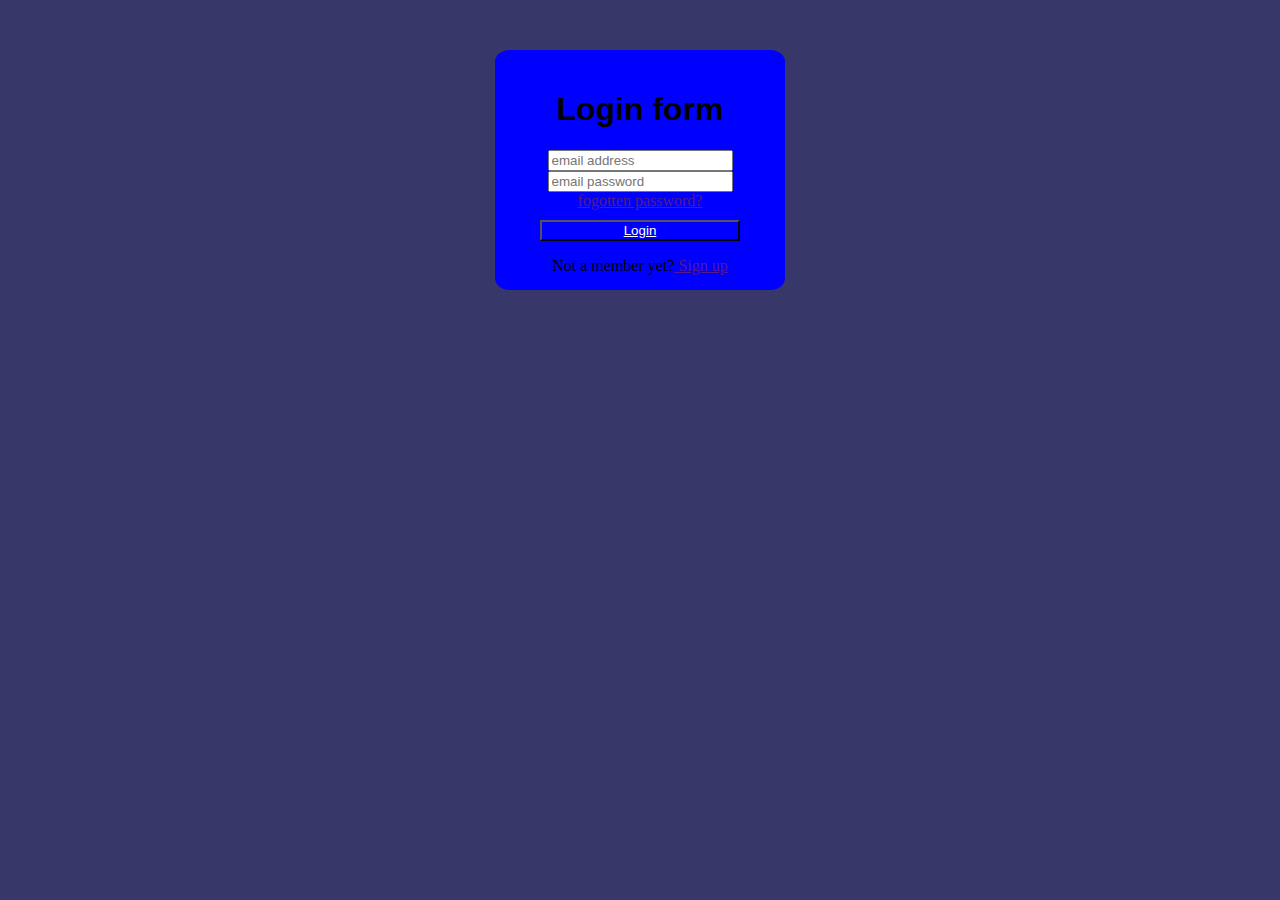
<file: index.html>
<!DOCTYPE html>
<html lang="en">

<head>
    <meta charset="UTF-8">
    <meta http-equiv="X-UA-Compatible" content="IE=edge">
    <meta name="viewport" content="width=device-width, initial-scale=1.0">
    <title>my web 2</title>
    <link rel="stylesheet" href="tosin2.css">
</head>

<body>
    <section class="if">
        <form action="log in form"></form>
        <H1> Login form</H1>
        <label for=""></label>
        <input type="email address" placeholder="email address"><br>
        <label for=""></label>
        <input type="email password" placeholder="email password"><br>
        <a href=""> fogotten password?</a><br>
       <button> <a href="">Login</a></button>
        <p> Not a member yet?<a href=""> Sign up</a>
    </section>
</body>

</html>
</file>
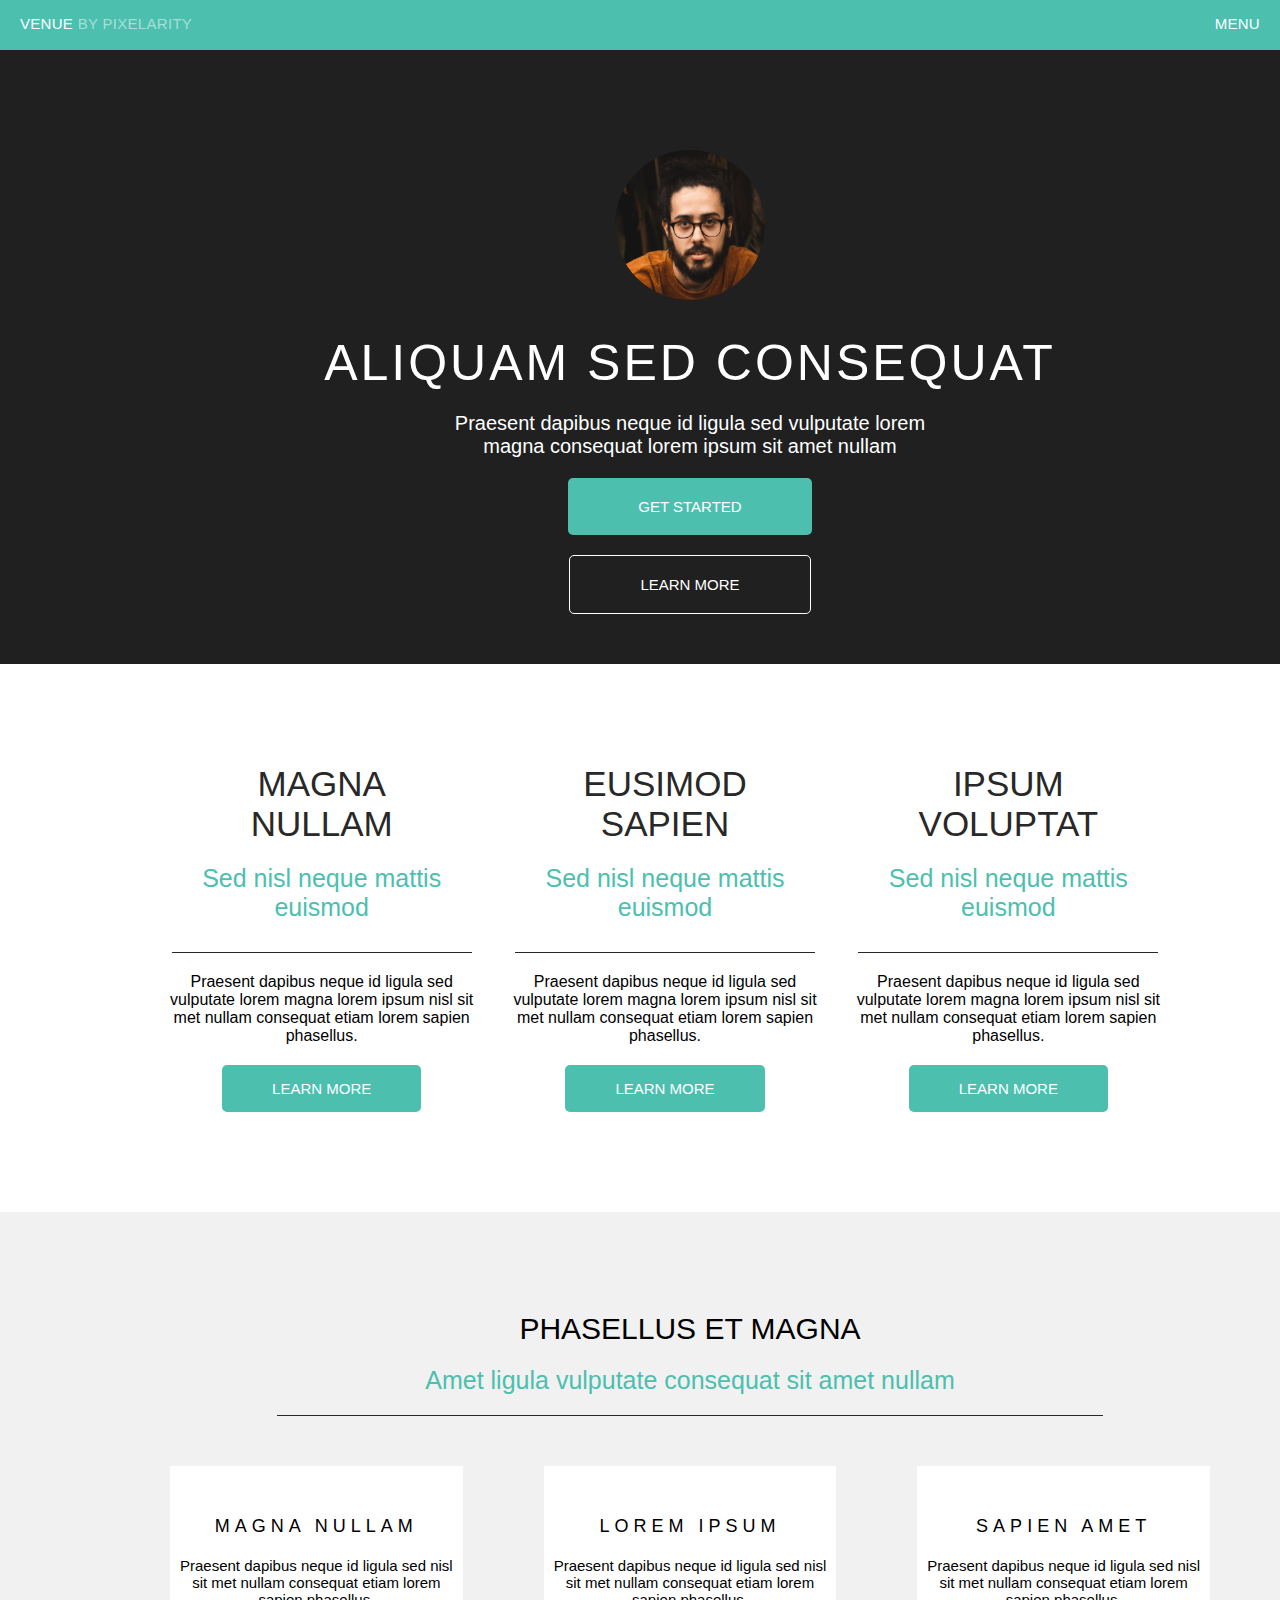
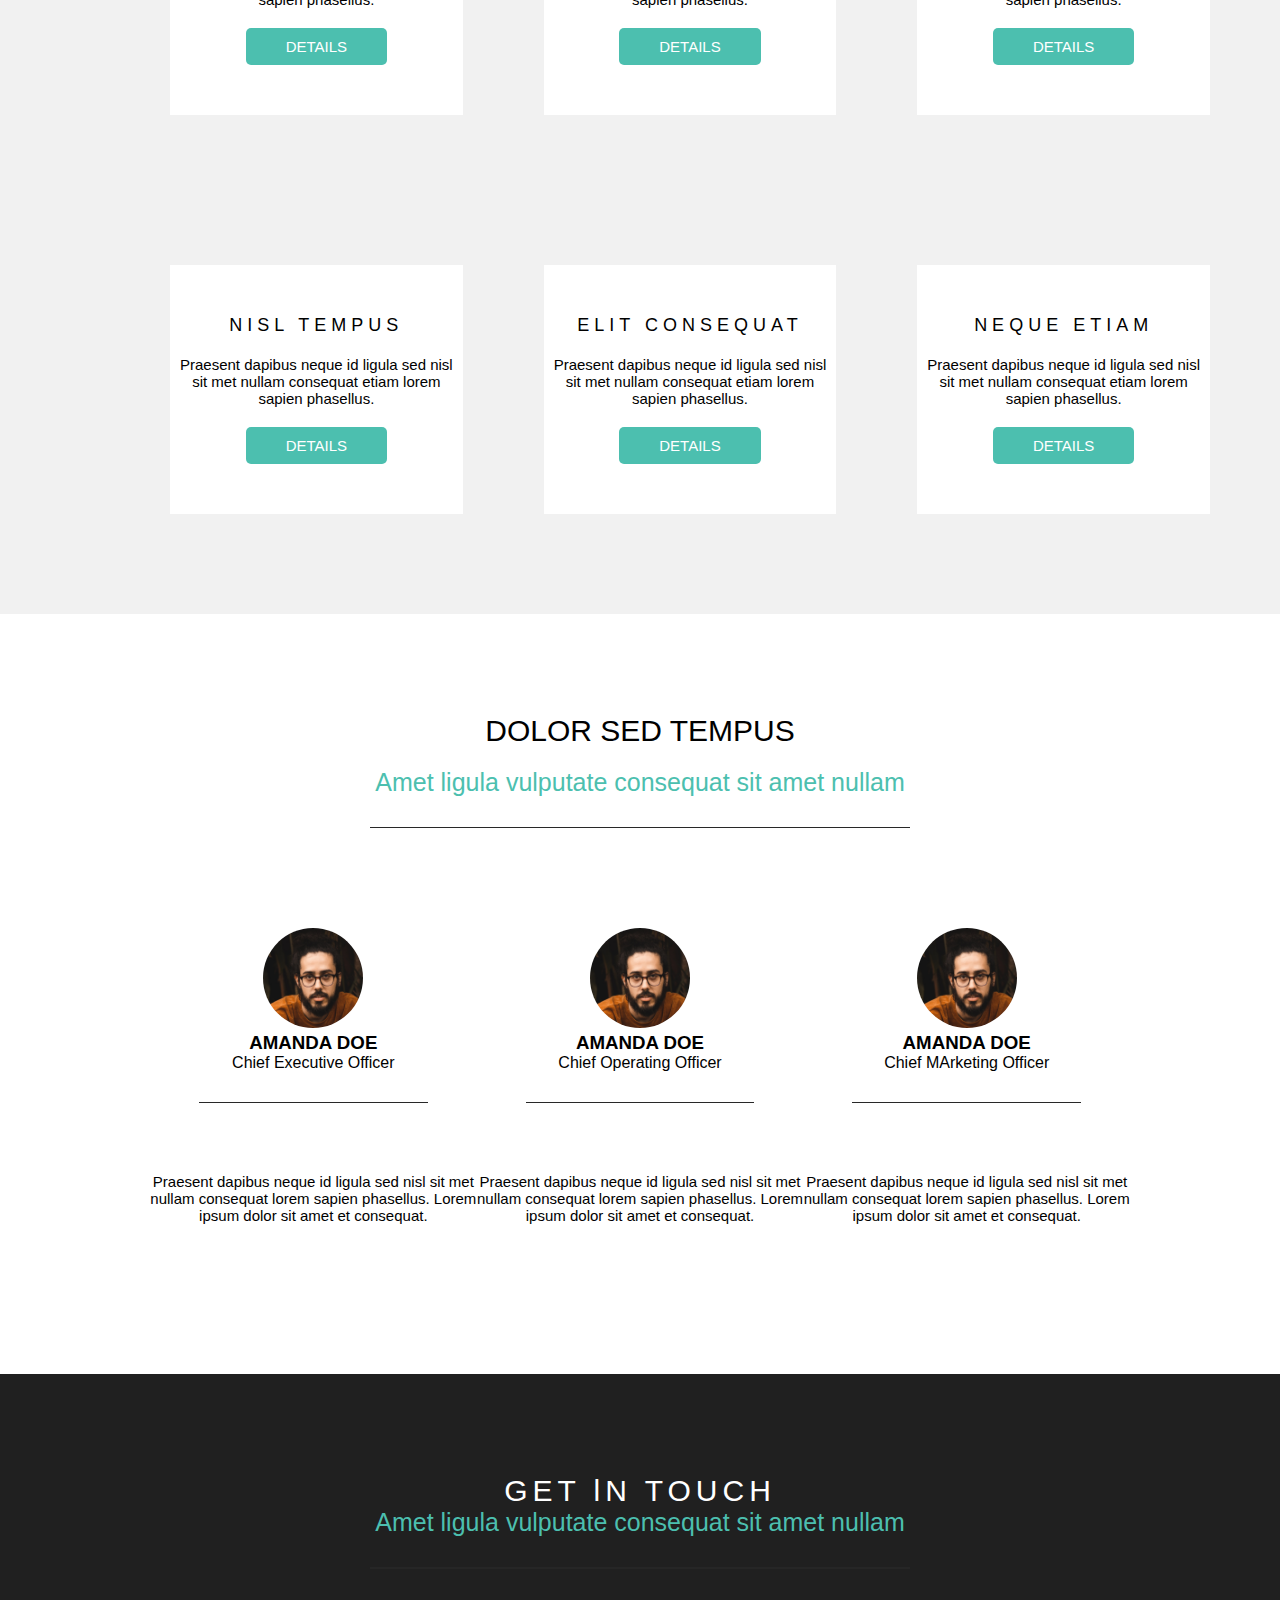
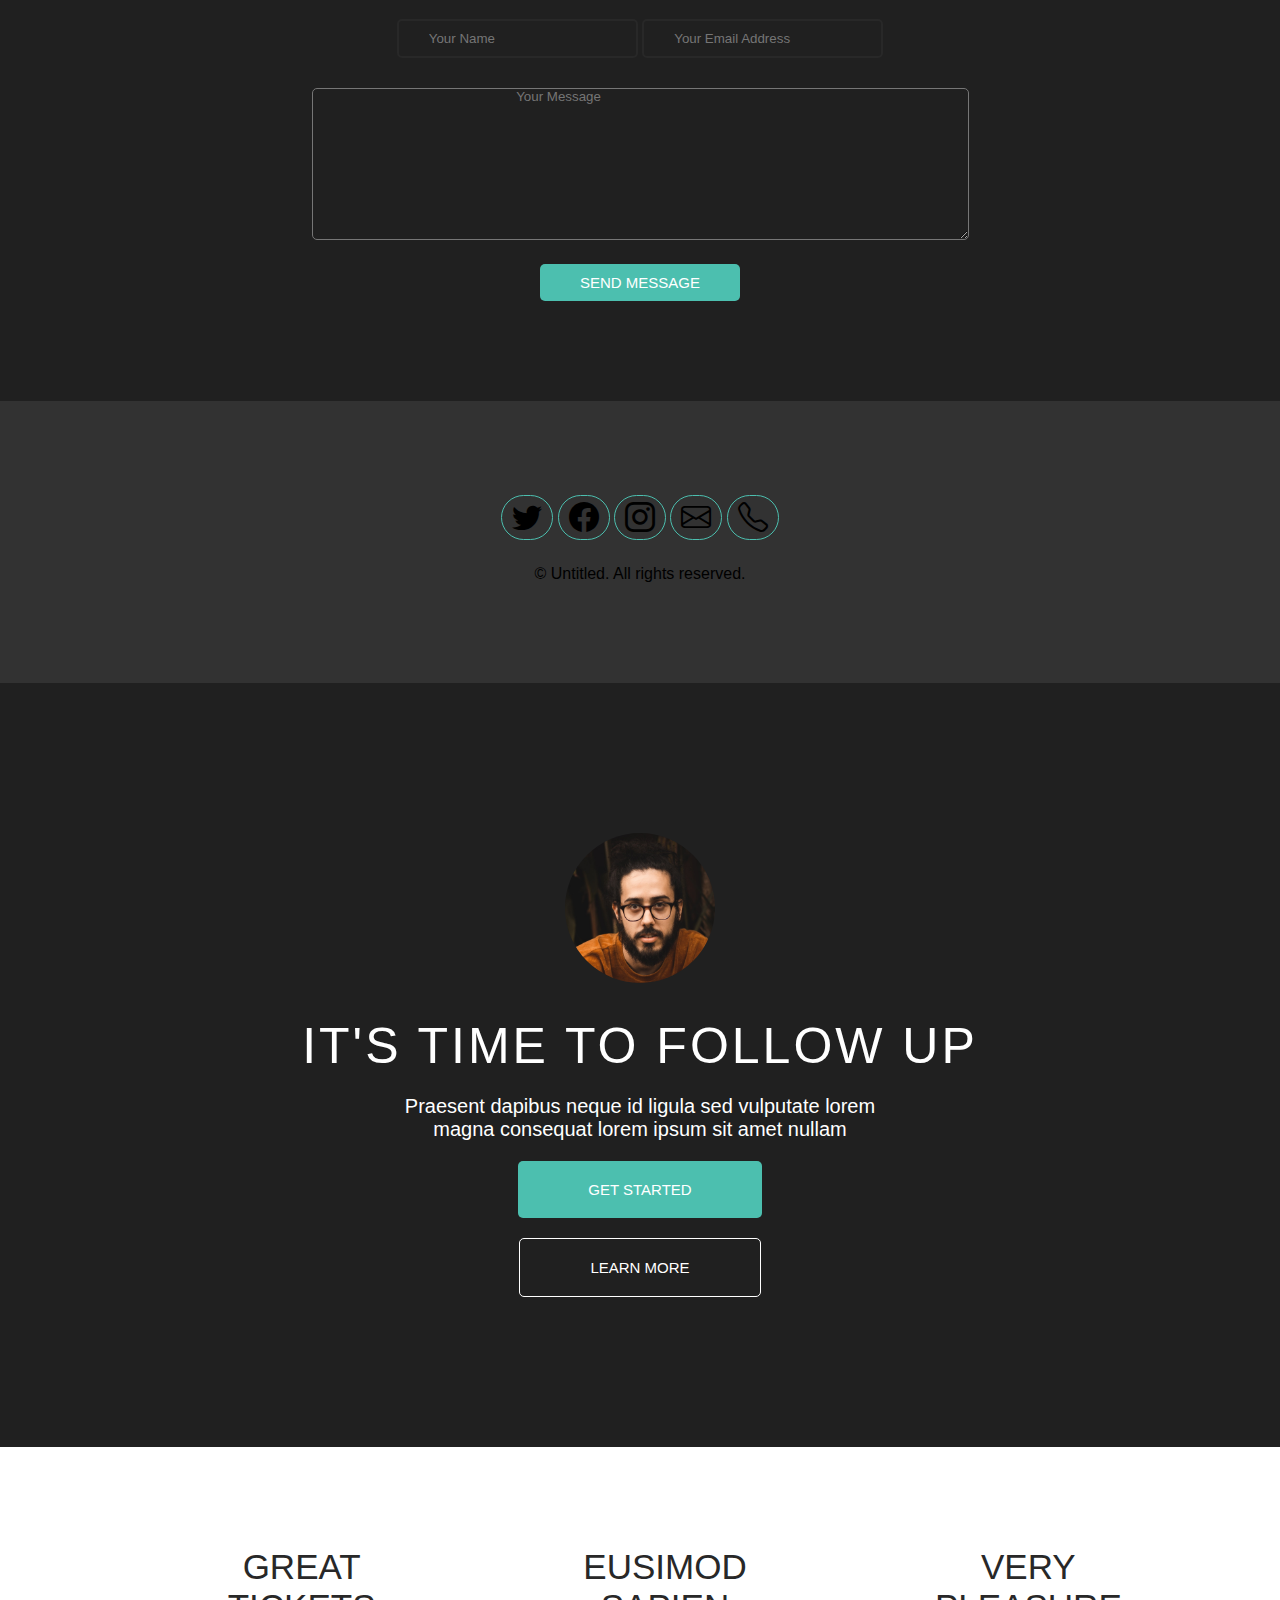
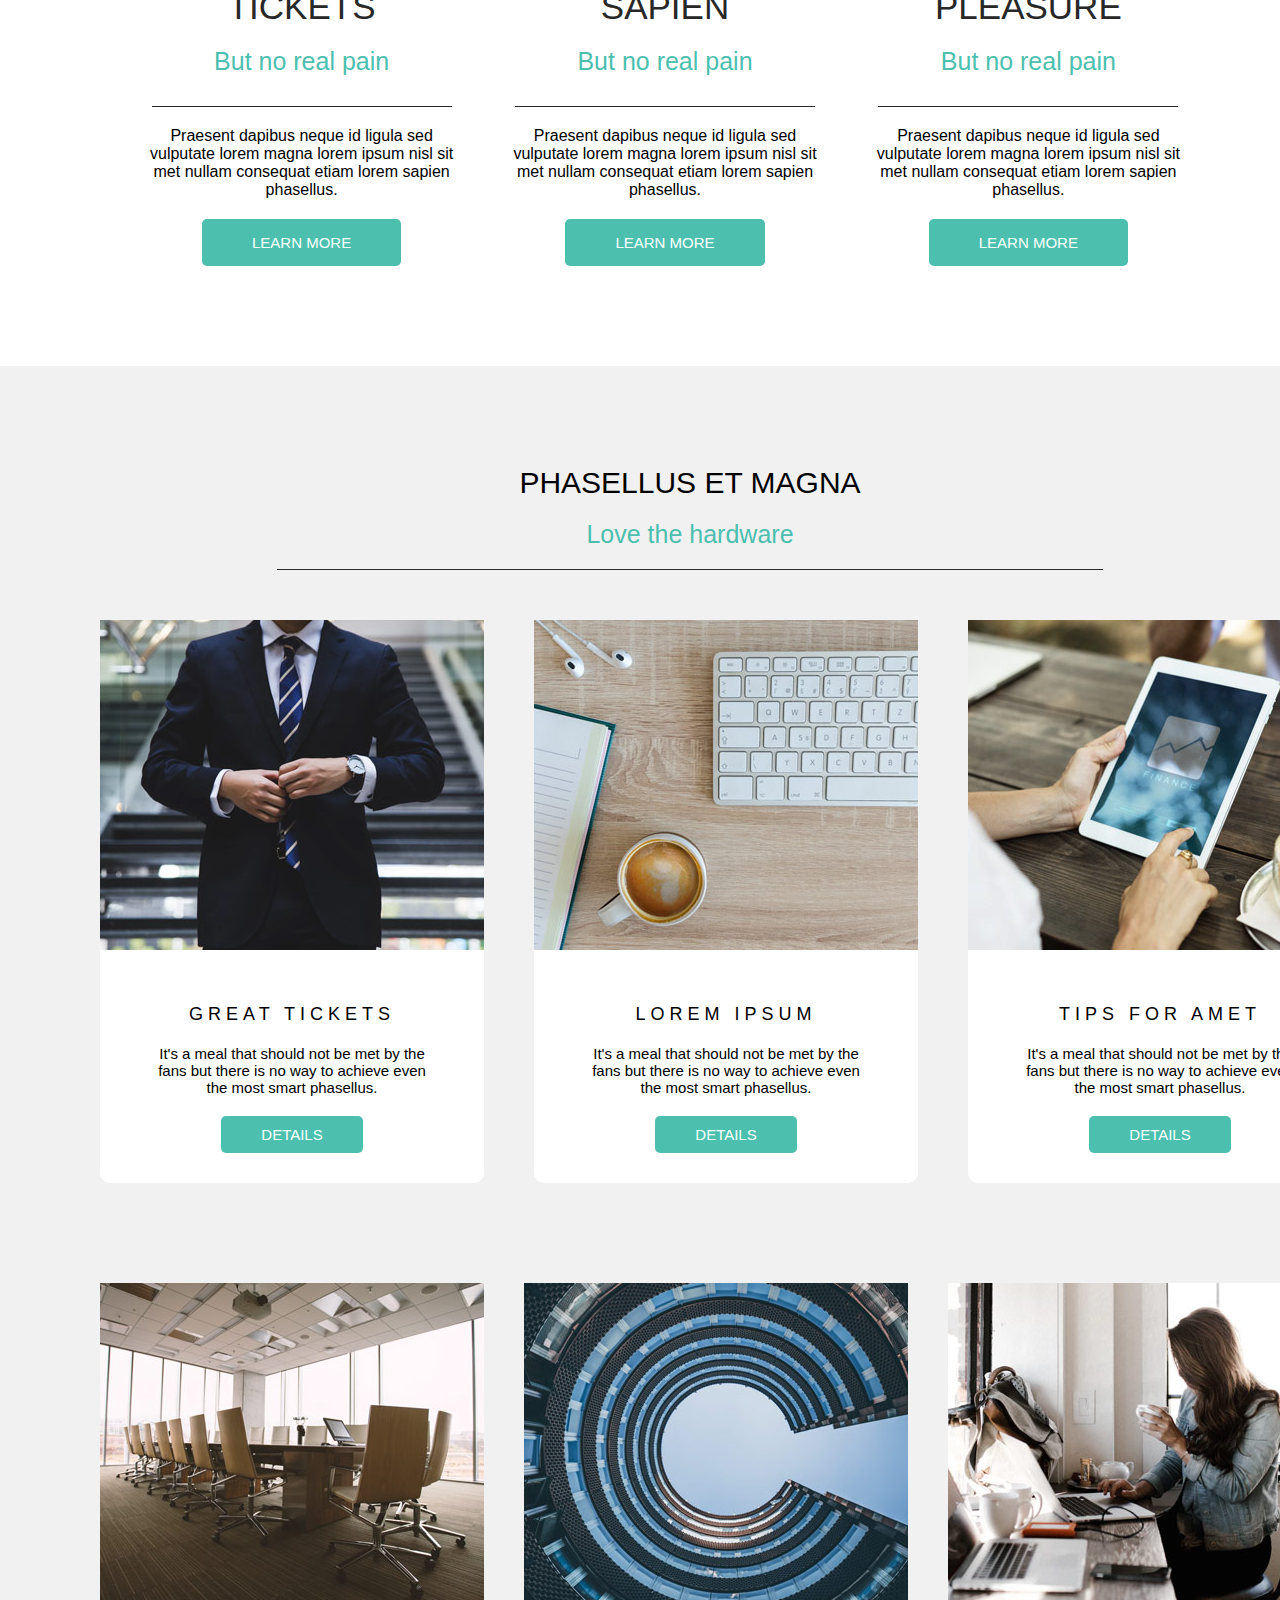
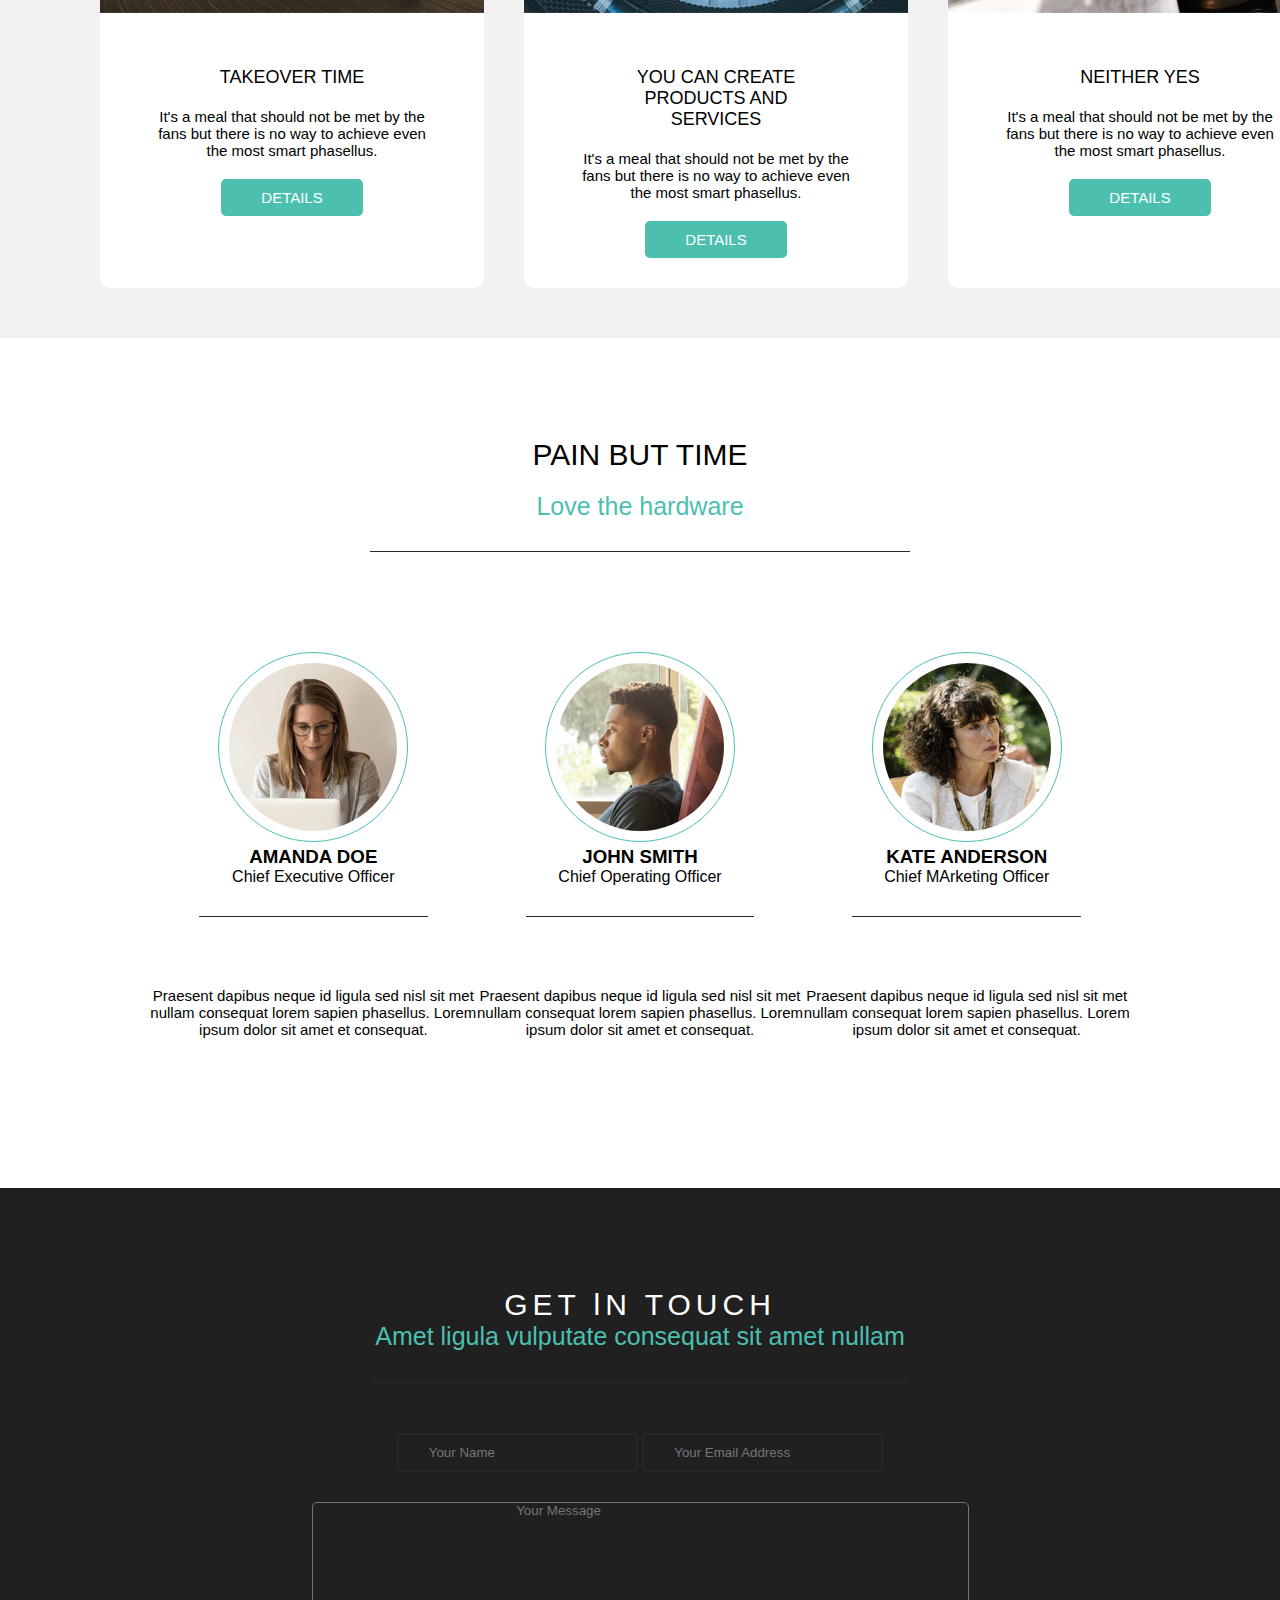
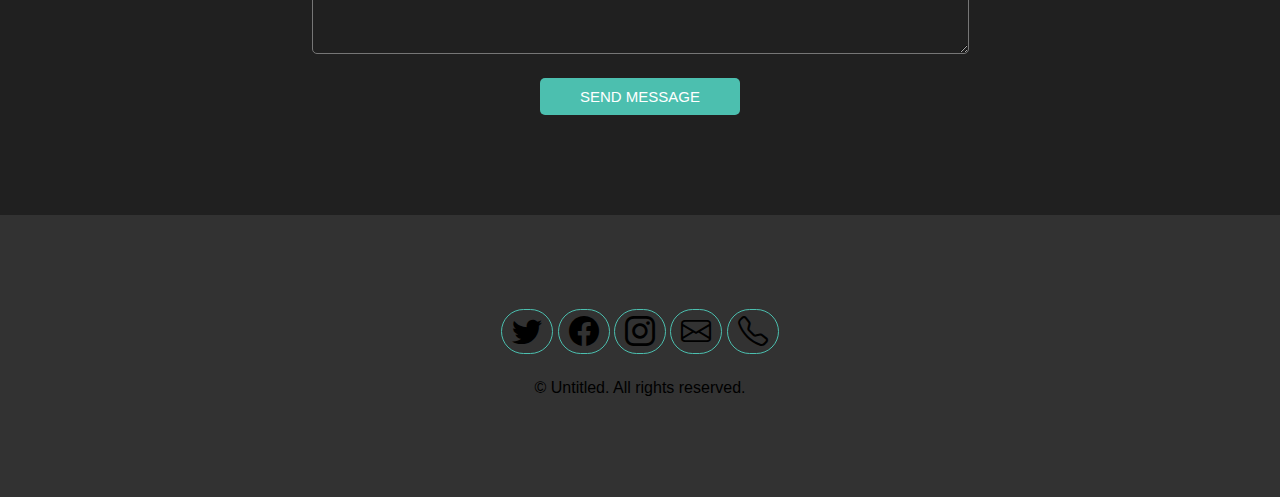
<file: image/jeremiah/index.html>
<!DOCTYPE html>
<html lang="en">
<head>
    <meta charset="UTF-8">
    <meta http-equiv="X-UA-Compatible" content="IE=edge">
    <meta name="viewport" content="width=device-width, initial-scale=1.0">
    <title>New Pixelarity</title>
    <link rel="stylesheet" href="style.css">
    <link rel="stylesheet" href="https://cdn.jsdelivr.net/npm/bootstrap-icons@1.3.0/font/bootstrap-icons.css">
</head>
<body>
    <header>
      <a class="logo">
        VENUE
        <span>BY PIXELARITY</span>
      </a> 
      <nav class="menu">
        <a href="">
            MENU
        </a>
      </nav> 
    </header>
    <section class="frist">
        <div class="top">
          <div class="img"><img src="/image/user2.jpg" alt=""></div>
        <h1>ALIQUAM SED CONSEQUAT</h1>
        <p>Praesent dapibus neque id ligula sed vulputate lorem <br> magna consequat lorem ipsum sit amet nullam</p>
        <div class="button">
          <button class="button-one">GET STARTED</button> <br> <button class="button-two">LEARN MORE</button>
        </div>
        </div>
    </section>
     <section class="second">
       <nav class="second-form">
         <div class="second-h3">
           <h3>MAGNA <br> NULLAM</h3>
            <p class="main-p">Sed nisl neque mattis <br> euismod</p>
            <div class="line"></div>
            <p>Praesent dapibus neque id ligula sed <br> vulputate lorem magna lorem ipsum nisl sit <br> met nullam consequat etiam lorem sapien  phasellus.</p>
            <a href="">
              <button class="bee"> LEARN MORE</button>
            </a>
         </div>
         <div>
          <h3>EUSIMOD <br> SAPIEN</h3>
            <p class="main-p">Sed nisl neque mattis <br> euismod</p>
           <div class="line"></div>
           <p>Praesent dapibus neque id ligula sed <br> vulputate lorem magna lorem ipsum nisl sit <br> met nullam consequat etiam lorem sapien  phasellus.</p>
           <a href="">
             <button class="bee"> LEARN MORE</button>
           </a>
        </div>
        <div>
          <h3>IPSUM <br> VOLUPTAT</h3>
            <p class="main-p">Sed nisl neque mattis <br> euismod</p>
           <div class="line"></div>
           <p>Praesent dapibus neque id ligula sed <br> vulputate lorem magna lorem ipsum nisl sit <br> met nullam consequat etiam lorem sapien  phasellus.</p>
           <a href="">
             <button class="bee"> LEARN MORE</button>
           </a>
        </div>
       </nav>
     </section>
     <section class="thrid">
      <div class="thrid-h1">
        <h1>PHASELLUS ET MAGNA</h1>
        <p> Amet ligula vulputate consequat sit amet nullam</p>
        <div class="thrid-line"></div>
      </div>
      <nav class="thrid-main">
        <div class="main">
          <div class="content-one">
            <h3>MAGNA NULLAM</h3>
            <p>Praesent dapibus neque id ligula sed nisl <br> sit met nullam consequat etiam lorem <br> sapien phasellus.</p>
            <a href="">
              <button class="end">DETAILS</button>
            </a>
          </div>
          <div class="content-two">
            <h3>LOREM IPSUM</h3>
            <p>Praesent dapibus neque id ligula sed nisl <br> sit met nullam consequat etiam lorem <br> sapien phasellus.</p>
            <a href="">
              <button class="end">DETAILS</button>
            </a>
          </div>
          <div class="content-three">
            <h3>SAPIEN AMET</h3>
            <p>Praesent dapibus neque id ligula sed nisl <br> sit met nullam consequat etiam lorem <br> sapien phasellus.</p>
            <a href="">
              <button class="end">DETAILS</button>
            </a>
          </div>
        </div>
      </nav>
      <nav class="thrid-nisl">
       <div class="nisl">
        <div class="nisl-one">
          <h3>NISL TEMPUS</h3>
          <p>Praesent dapibus neque id ligula sed nisl <br> sit met nullam consequat etiam lorem <br> sapien phasellus.</p>
          <a href="">
            <button class="end">DETAILS</button>
          </a>
        </div>
        <div class="nisl-two">
          <h3>ELIT CONSEQUAT</h3>
          <p>Praesent dapibus neque id ligula sed nisl <br> sit met nullam consequat etiam lorem <br> sapien phasellus.</p>
          <a href="">
            <button class="end">DETAILS</button>
          </a>
        </div>
        <div class="nisl-thrid">
          <h3>NEQUE ETIAM</h3>
          <p>Praesent dapibus neque id ligula sed nisl <br> sit met nullam consequat etiam lorem <br> sapien phasellus.</p>
          <a href="">
            <button class="end">DETAILS</button>
          </a>
        </div>
       </div>
        
      </nav>
    </section>
     </section>

 

     <section class="forth">
       <div class="forth-main">
        <h2>DOLOR SED TEMPUS</h2>
        <p>Amet ligula vulputate consequat sit amet nullam</p>
        <div class="forth-line"></div>
       </div>
       <nav class="forth-section">
        <div class="forth-hold">
          <div class="forth-one">
            <img src="/image/user2.jpg" alt="">
            <h3>AMANDA DOE</h3>
            <p>Chief Executive Officer</p>
            <div class="forth-holdline"></div>
            <p class="forth-p">Praesent dapibus neque id ligula sed nisl sit met <br> nullam consequat lorem sapien phasellus. Lorem   ipsum dolor sit amet et consequat.</p>
          </div>
          <div class="forth-two">
           <img src="/image/user2.jpg" alt="">
           <h3>AMANDA DOE</h3>
           <p>Chief Operating Officer</p>
           <div class="forth-holdline"></div>
           <p class="forth-p">Praesent dapibus neque id ligula sed nisl sit met <br> nullam consequat lorem sapien phasellus. Lorem  ipsum dolor sit amet et consequat.</p>
         </div>
         <div class="forth-three">
           <img src="/image/user2.jpg" alt="">
           <h3>AMANDA DOE</h3>
           <p>Chief MArketing Officer</p>
           <div class="forth-holdline"></div>
           <p class="forth-p">Praesent dapibus neque id ligula sed nisl sit met <br> nullam consequat lorem sapien phasellus. Lorem  ipsum dolor sit amet et consequat.</p>
         </div>
        </div>
       </nav>
     </section>

     <section class="fivth">
       <form action="log"></form>
       <div class="fivth-form">
         <h2>GET lN TOUCH</h2>
         <p>Amet ligula vulputate consequat sit amet nullam</p>
         <div class="fivth-line"></div>
         <input type="name" placeholder="Your Name">  <input type="name" placeholder="Your Email Address"><br>
         <textarea name=" Your Message"id="" placeholder=" Your Message" cols="30" rows="10"></textarea> <br>
         <a href="">
           <button class="fivth-end"> SEND MESSAGE</button>
         </a>
       </div>
     </section>

<section>
  <footer class="footer">
    <div class="footer-icon">
      <i class="bi bi-twitter"></i>
      <i class="bi bi-facebook"></i>
      <i class="bi bi-instagram"></i>
      <i class="bi bi-envelope"></i>
      <i class="bi bi-telephone"></i>
    </div>

    <p>© Untitled. All rights reserved.</p>
  </footer>
</section>
<section class="sixth">
  <div class="top">
    <div class="img"><img src="/image/user2.jpg" alt=""></div>
  <h1>IT'S TIME TO FOLLOW UP</h1>
  <p>Praesent dapibus neque id ligula sed vulputate lorem <br> magna consequat lorem ipsum sit amet nullam</p>
  <div class="button">
    <button class="button-one">GET STARTED</button> <br> <button class="button-two">LEARN MORE</button>
  </div>
</section>



<section class="seveth">
  <nav class="second-form">
    <div class="second-h3">
      <h3>GREAT <br> TICKETS</h3>
       <p class="main-p">But no real pain</p>
       <div class="line"></div>
       <p>Praesent dapibus neque id ligula sed <br> vulputate lorem magna lorem ipsum nisl sit <br> met nullam consequat etiam lorem sapien <br> phasellus.</p>
       <a href="">
         <button class="bee"> LEARN MORE</button>
       </a>
    </div>
    <div>
     <h3>EUSIMOD <br> SAPIEN</h3>
       <p class="main-p">But no real pain</p>
      <div class="line"></div>
      <p>Praesent dapibus neque id ligula sed <br> vulputate lorem magna lorem ipsum nisl sit <br> met nullam consequat etiam lorem sapien <br> phasellus.</p>
      <a href="">
        <button class="bee"> LEARN MORE</button>
      </a>
   </div>
   <div>
     <h3>VERY <br> PLEASURE</h3>
       <p class="main-p">But no real pain</p>
      <div class="line"></div>
      <p>Praesent dapibus neque id ligula sed <br> vulputate lorem magna lorem ipsum nisl sit <br> met nullam consequat etiam lorem sapien <br> phasellus.</p>
      <a href="">
        <button class="bee"> LEARN MORE</button>
      </a>
   </div>
  </nav>
</section>

<section class="eight">
  <div class="eight-h1">
    <h1>PHASELLUS ET MAGNA</h1>
    <p>Love the hardware</p>
    <div class="eight-line"></div>
  </div>
  <nav class="eight-aim">
    <div class="aim">
      <div class="aim-one">
        <div> <img src="./pic01 (1) eight.jpg"></div>
        <h3>GREAT TICKETS</h3>
        <p>It's a meal that should not be met by the <br> fans but there is no way to achieve even <br> the most smart phasellus.</p>
        <a href="">
          <button class="end-aim">DETAILS</button>
        </a>
      </div>
      <div class="aim-two">
        <div> <img src="./pic02 (1) eight.jpg"></div>
        <h3>LOREM IPSUM</h3>
        <p>It's a meal that should not be met by the <br> fans but there is no way to achieve even <br> the most smart phasellus.</p>
        <a href="">
          <button class="end-aim">DETAILS</button>
        </a>
      </div>
      <div class="aim-three">
        <div> <img src="./pic03 (1)eight.jpg"></div>
        <h3>TIPS FOR AMET</h3>
        <p>It's a meal that should not be met by the <br> fans but there is no way to achieve even <br> the most smart phasellus.</p>
        <a href="">
          <button class="end-aim">DETAILS</button>
        </a>
      </div>
    </div>
  </nav>
  <nav class="eight-file">
   <div class="file">
    <div class="file-one">
      <div> <img src="./pic04 eight.jpg"></div>
      <h3>TAKEOVER TIME</h3>
      <p>It's a meal that should not be met by the <br> fans but there is no way to achieve even <br> the most smart phasellus.</p>
      <a href="">
        <button class=" file-end">DETAILS</button>
      </a>
    </div>
    <div class="file-two">
      <div> <img src="./pic05 eight.jpg"></div>
      <h3>YOU CAN CREATE <br> PRODUCTS AND <br> SERVICES</h3>
      <p>It's a meal that should not be met by the <br> fans but there is no way to achieve even <br> the most smart phasellus.</p>
      <a href="">
        <button class="file-end">DETAILS</button>
      </a>
    </div>
    <div class="file-thrid">
      <div> <img src="./pic06 eight.jpg"></div>
      <h3>NEITHER YES</h3>
      <p>It's a meal that should not be met by the <br> fans but there is no way to achieve even <br> the most smart phasellus.</p>
      <a href="">
        <button class="file-end">DETAILS</button>
      </a>
    </div>
   </div>
  </nav>
</section>


<section class="ninth">
  <div class="ninth-main">
   <h2>PAIN BUT TIME</h2>
   <p>Love the hardware</p>
   <div class="ninth-line"></div>
  </div>
  <nav class="ninth-section">
   <div class="ninth-hold">
     <div class="ninth-one">
       <img src="./ninth 01.jpg">
       <h3>AMANDA DOE</h3>
       <p>Chief Executive Officer</p>
       <div class="ninth-holdline"></div>
       <p class="ninth-p">Praesent dapibus neque id ligula sed nisl sit met <br> nullam consequat lorem sapien phasellus. Lorem   ipsum dolor sit amet et consequat.</p>
     </div>
     <div class="ninth-two">
      <img src="./ninth 02.jpg">
      <h3>JOHN SMITH</h3>
      <p>Chief Operating Officer</p>
      <div class="ninth-holdline"></div>
      <p class="ninth-p">Praesent dapibus neque id ligula sed nisl sit met <br> nullam consequat lorem sapien phasellus. Lorem  ipsum dolor sit amet et consequat.</p>
    </div>
    <div class="ninth-three">
      <img src="./ninth 03.jpg">
      <h3>KATE ANDERSON</h3>
      <p>Chief MArketing Officer</p>
      <div class="ninth-holdline"></div>
      <p class="ninth-p">Praesent dapibus neque id ligula sed nisl sit met <br> nullam consequat lorem sapien phasellus. Lorem  ipsum dolor sit amet et consequat.</p>
    </div>
   </div>
  </nav>
</section>

<section class="fivth">
  <form action="log"></form>
  <div class="fivth-form">
    <h2>GET lN TOUCH</h2>
    <p>Amet ligula vulputate consequat sit amet nullam</p>
    <div class="fivth-line"></div>
    <input type="name" placeholder="Your Name">  <input type="name" placeholder="Your Email Address"><br>
    <textarea name=" Your Message"id="" placeholder=" Your Message" cols="30" rows="10"></textarea> <br>
    <a href="">
      <button class="fivth-end"> SEND MESSAGE</button>
    </a>
  </div>
</section>


<section>
  <footer class="footer">
    <div class="footer-icon">
      <i class="bi bi-twitter"></i>
      <i class="bi bi-facebook"></i>
      <i class="bi bi-instagram"></i>
      <i class="bi bi-envelope"></i>
      <i class="bi bi-telephone"></i>
    </div>
    <p>© Untitled. All rights reserved.</p>
  </footer>
</section>

</body>
</html>
</file>
<file: tosin2.css>
body {
    margin: 0;
    padding: 0;
    background-color: rgb(55, 55, 105);
}

.if {
    
    margin: auto;
    background-color: blue;
    width: 250px;
    height: 200px;
    padding: 20px;
    margin-top: 50px;
    text-align: center;
    border-radius: 5%;
}
button{
    margin-top: 10px;
    width: 200px;
    background-color: blue;
}
button a {
    color:white;
}
h1{
    font-family:sans-serif;
    text-align: center;
}
p{
    text-align: center;
}
</file>
<file: image/jeremiah/style.css>
*{
    margin: 0;
    padding: 0;
    box-sizing: border-box;
    font-family: 'Lucida Sans', 'Lucida Sans Regular', 'Lucida Grande', 'Lucida Sans Unicode', Geneva, Verdana, sans-serif ;
    box-sizing: border-box;
}
header{
    display: flex;
    height: 50px;
    width: 100%;
    background: #4cbfaf;
    color:rgba(255, 255, 255, 0.5);
    justify-content: space-between;
    letter-spacing: 0.3px;
    text-transform: uppercase;
    font-size: 15px;
    position: fixed;
            
}
.logo{
    padding: 15px 20px;
    cursor: pointer;
    color: #fff;
}
.logo span{
    color:rgba(255, 255, 255, 0.5);
}
.menu{
    padding: 15px 20px ;
}
.menu a{
    text-decoration: none;
    color: #fff;
}
.frist{
    padding:100px 0 0 100px;
    width: 100%;
    background:#202020;
}
.top{
    text-align: center;
    vertical-align: baseline;
    color: #fff;
}
.top h1{
    margin-top: 30px;
    font-size: 50px;
    font-weight: 50;
    letter-spacing: 3px;
}
.img img{
    border-radius: 100%;
    width: 150px;
    background-position: center;
    background-size: cover;
    margin-top: 50px;
}
.top p{
    margin-top: 20px;
    font-size: 20px;
}
.button{
    margin-top: 20px;
    padding-bottom: 50px;
   
    
}
.button-one{
    border: 100px;
    padding:20px 70px 20px 70px;
    border-radius: 5px;
    background: #4cbfaf ;
    font-size: 15px;
    color: #fff;
    cursor: pointer;
}
.button-two{
    border: 1px solid;
    padding:20px 70px 20px 70px;
    border-radius: 5px;
    margin-top: 20px;
    font-size:15px ;
    color: #fff;
    background:transparent;
    cursor: pointer;
    
}   .second{
    text-align: center;
    margin-top: 50px;
    width: 100%;
    background: #fff;
    padding: 50px 0 0 50px;
}
.second-form{
    display:flex;
    justify-content: space-between;
    padding: 0px 100px;
}
.second-form h3{
    font-size: 35px;
    color:#282828 ;
    font-family: sans-serif;
    font-weight: lighter;
}
.main-p{
    font-size: 25px;
    color: #4cbfaf;
    font-weight:lighter;
    margin-top: 10px;
}
.second-form p {
    margin-top: 20px;
}
.line{
    border-bottom: 0.5px solid  #282828 ;
    width: 300px;
    margin: auto;
    margin-top: 30px;

}
.bee{
    border: 100px;
    padding:15px 50px 15px 50px;
    border-radius: 5px;
    background: #4cbfaf ;
    font-size: 15px;
    color: #fff;
    margin-top: 20px;
    cursor: pointer;
}

.thrid{
    width: 100%;
    margin-top: 100px;
    background:#28282811;
    padding: 100px 0 0 100px;
    text-align: center;
}
.thrid-h1 h1{
    font-size: 30px;
    font-weight: lighter;
}

.thrid-h1 p{
    font-size: 25px;
    color: #4cbfaf;
    margin-top: 20px;
    
}
.thrid-line{
    border-bottom: 0.3px solid  #282828 ;
    width: 70%;
    margin: auto;
    margin-top: 20px;
}
.thrid-main{
    margin-top: 50px;
    text-align: center;
    padding: 0px 70px;
    
}
.main{
        display: flex;
        justify-content: space-between;
        bottom: 10px;
}
.main h3{
    font-weight: lighter;
    letter-spacing: 5px;
    font-size: 18px;
    font-family: Arial, Helvetica, sans-serif ;
}
.main p{
    font-size: 15px;
    margin-top: 20px;
}
.content-one{
    border: 100%;
    border-radius: 0px;
    padding: 50px 10px;
    background: #fff;
    margin-bottom: 100px;
}
.content-two{
    border: 100%;
    border-radius: 0px;
    padding: 50px 10px;
    background: #fff;
    margin-bottom: 100px;
}
.content-three{
    border: 100%;
    border-radius: 0px;
    padding: 50px 10px;
    background: #fff;
    margin-bottom: 100px;
}
.end{
    border:100px;
    padding:10px 40px 10px 40px;
    border-radius: 5px;
    background: #4cbfaf ;
    font-size: 15px;
    color: #fff;
    margin-top: 20px;
    cursor: pointer;
}
.thrid-nisl{
    margin-top: 50px;
    text-align: center;
    padding: 0px 70px;
    
}
.nisl{
    display: flex;
    justify-content: space-between;
    bottom: 10px;

}
.nisl p{
    font-size: 15px;
    margin-top: 20px;
}
.nisl h3{
    font-weight: lighter;
    letter-spacing: 5px;
    font-size: 18px;
    font-family: Arial, Helvetica, sans-serif ;
}
.nisl-one{
    border: 100%;
    border-radius: 0px;
    padding: 50px 10px;
    background: #fff;
    margin-bottom: 100px;
}
.nisl-two{
    border: 100%;
    border-radius: 0px;
    padding: 50px 10px;
    background: #fff;
    margin-bottom: 100px;
}
.nisl-thrid{
    border: 100%;
    border-radius: 0px;
    padding: 50px 10px;
    background: #fff;
    margin-bottom:100px ;
}
.forth{
    width: 100%;
    padding: 100px 100px 100px 100px;
    background: #fff;
}
.forth-main{
    text-align: center;
}
.forth-main h2{
    font-size: 30px;
    font-weight: lighter;
    
}
.forth-main p{
    color: #4cbfaf;
    font-size: 25px;
    font-family:sans-serif;
    margin-top: 20px;
}
.forth-line{
    border-bottom: 0.3px solid  #282828 ; 
    width: 50%;
    margin: auto;
    margin-top: 30px; 
}
.forth-hold{
    display: flex;
    padding: 0px 50px 50px; 
}
.forth-one img{
    border-radius: 500px;
    width:100px;
}
.forth-two img{
    border-radius: 500px;
    width: 100px;
}
.forth-three img{
    border-radius: 500px;
    width: 100px;
}
.forth-section{
    text-align: center;
    display: flex;
    margin-top: 100px;
}
.forth-p{
    font-size: 15px;
    margin-top: 70px;
}
.forth-holdline{
    border-bottom: 0.3px solid  #282828 ; 
    width: 70%;
    margin: auto;
    margin-top: 30px;
}
.fivth{
    width: 100%;
    padding: 100px 100px 100px 100px;
    background:#202020 ;
}
.fivth-form{
    text-align: center;
}
.fivth-form h2{
    font-size: 30px;
    color: #fff;
    letter-spacing: 5px;
    font-weight: lighter;
    font-family: Verdana, Geneva, Tahoma, sans-serif;
}
.fivth-form p{
    font-size: 25px;
    color: #4cbfaf ;
}
.fivth-line{
    border-bottom: 2px solid  #282828b6 ; 
    width: 50%;
    margin: auto;
    margin-top: 30px;
    font-weight: bold; 
}
.fivth-form input{
    border: 2px solid #282828 ;
    border-radius: 5px;
    padding: 10px 30px;
    background-color:transparent;
    margin-top: 50px;
}
.fivth-form textarea{
    border-radius: 5px;
    margin-top: 30px;
    padding: 0px 200px;
    background: transparent;
}
.fivth-end{
    border:100px;
    padding:10px 40px 10px 40px;
    border-radius: 5px;
    background: #4cbfaf ;
    font-size: 15px;
    color: #fff;
    margin-top: 20px;
    cursor: pointer;
}
.footer{
    width: 100%;
    padding: 100px 100px 100px 100px;
    background:#202020ea;
    text-align: center;
    cursor: pointer;
}
.footer p{
    margin-top: 30px;
}
.bi{
    padding: 5px 10px;
    border: 1px solid  #4cbfaf;
    border-radius: 300px;
    font-size: 30px;
   
}
.icon{
    border-radius: 200px;
    width: 100px;
    background-color: #fff;
}
.sixth{
    width: 100%;
    padding: 100px 100px 100px 100px;
    background:#202020 ;
}
.seveth{
    text-align: center;
    margin-top: 50px;
    width: 100%;
    background: #fff;
    padding: 50px 0 0 50px;
}


.eight{
    width: 100%;
    margin-top: 100px;
    background:#28282811;
    padding: 100px 0 0 100px;
    text-align: center;
}
.eight-h1 h1{
    font-size: 30px;
    font-weight: lighter;
}

.eight-h1 p{
    font-size: 25px;
    color: #4cbfaf;
    margin-top: 20px;
    
}
.eight-line{
    border-bottom: 0.3px solid  #282828 ;
    width: 70%;
    margin: auto;
    margin-top: 20px;
}
.eight-aim{
    margin-top: 50px;
}
.aim{
    
    gap: 50px;
   display: flex;

}
.aim h3{
    margin-top: 50px;
    font-weight: lighter;
    letter-spacing: 5px;
    font-size: 18px;
    font-family: Arial, Helvetica, sans-serif ;
}
.aim p{
    font-size: 15px;
    margin-top: 20px;
}
.aim-one{
    border-radius: 10px;
    background: #fff;
    margin-bottom: 50px;
}
.aim-two{
    border-radius: 10px;
    background: #fff;
    margin-bottom: 50px;
}
.aim-three{
    border-radius: 10px;
    background: #fff;
    margin-bottom: 50px;
}
.end-aim{
    border:100px;
    padding:10px 40px 10px 40px;
    border-radius: 5px;
    background: #4cbfaf ;
    font-size: 15px;
    color: #fff;
    margin-top: 20px;
    margin-bottom: 30px;
}

.eight-file{
   margin-top: 50px;
}
.file{
    gap: 40px;
    display: flex;
    
}
.file p{
    font-size: 15px;
    margin-top: 20px;
}
.file h3{
    margin-top: 50px;
    font-weight: lighter;
    font-size: 18px;
    font-family: Arial, Helvetica, sans-serif ;
}
.file-one{
    border-radius: 10px;
    background: #fff;
    margin-bottom: 50px;
}
.file-two{
    border-radius: 10px;
    background: #fff;
    margin-bottom: 50px;
}
.file-thrid{
    border-radius: 10px;
    background: #fff;
    margin-bottom: 50px;
}
.file-end{
    border:100px;
    padding:10px 40px 10px 40px;
    border-radius: 5px;
    background: #4cbfaf ;
    font-size: 15px;
    color: #fff;
    margin-top: 20px;
    margin-bottom: 30px;

}
.ninth{
    width: 100%;
    padding: 100px 100px 100px 100px;
    background: #fff;
}
.ninth-main{
    text-align: center;
}
.ninth-main h2{
    font-size: 30px;
    font-weight: lighter;
    
}
.ninth-main p{
    color: #4cbfaf;
    font-size: 25px;
    font-family:sans-serif;
    margin-top: 20px;
}
.ninth-line{
    border-bottom: 0.3px solid  #282828 ; 
    width: 50%;
    margin: auto;
    margin-top: 30px; 
}
.ninth-hold{
    display: flex;
    padding: 0px 50px 50px; 
}
.ninth-one img{
    border: 1px  solid #4cbfaf;
    border-radius: 500px;
    color: #fff;
    padding: 10px;
    
   
}
.ninth-two img{
    border: 1px  solid #4cbfaf;
    border-radius: 500px;
    color: #fff;
    padding: 10px;
}
.ninth-three img{
    border: 1px  solid #4cbfaf;
    border-radius: 500px;
    color: #fff;
    padding: 10px;
}
.ninth-section{
    text-align: center;
    display: flex;
    margin-top: 100px;
}
.ninth-p{
    font-size: 15px;
    margin-top: 70px;
}
.ninth-holdline{
    border-bottom: 0.3px solid  #282828 ; 
    width: 70%;
    margin: auto;
    margin-top: 30px;
}
.bi{
    padding: 5px 10px;
    border: 1px solid  #4cbfaf;
    border-radius: 300px;
    font-size: 30px;
   
}
@media (max-width:923px) {
    .second-form{
        display: block;
        padding: 30px 0px;
    }
    .second-form h3{
        margin-top: 50px;
    }
    .main{
        display:block;
        justify-content: space-between;
        bottom: 10px;
    }
    .nisl{
        display:block;
        justify-content: space-between;
        bottom: 10px;
}
.forth-hold{
    display: block;
}
.forth-two img{
    margin-top: 50px;
}
.forth-three img{
    margin-top: 50px;
}
.aim{
   display:inline-block;
}
.file{
    display: inline-block;
}
.ninth-hold{
    display: block;
}
.ninth-two img{
    margin-top: 50px;
}
.ninth-three img{
    margin-top: 50px;
}
</file>
